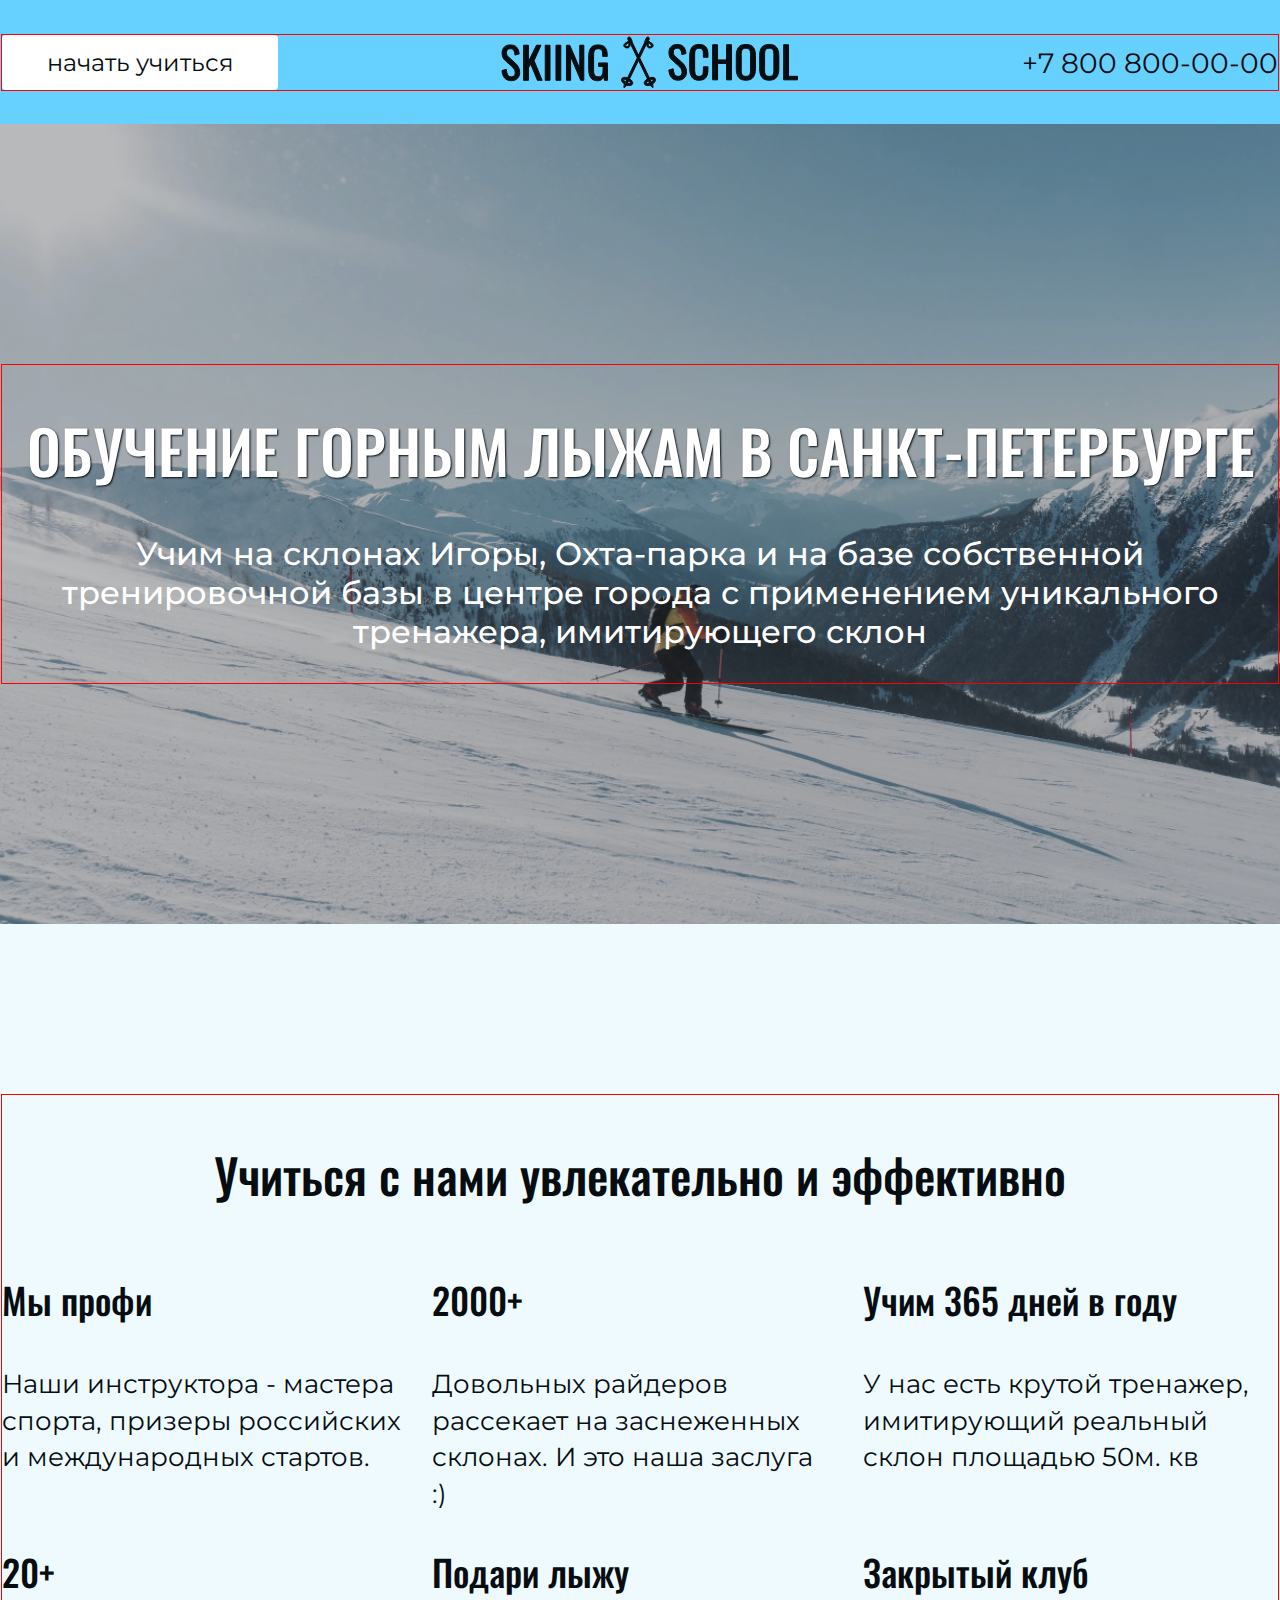
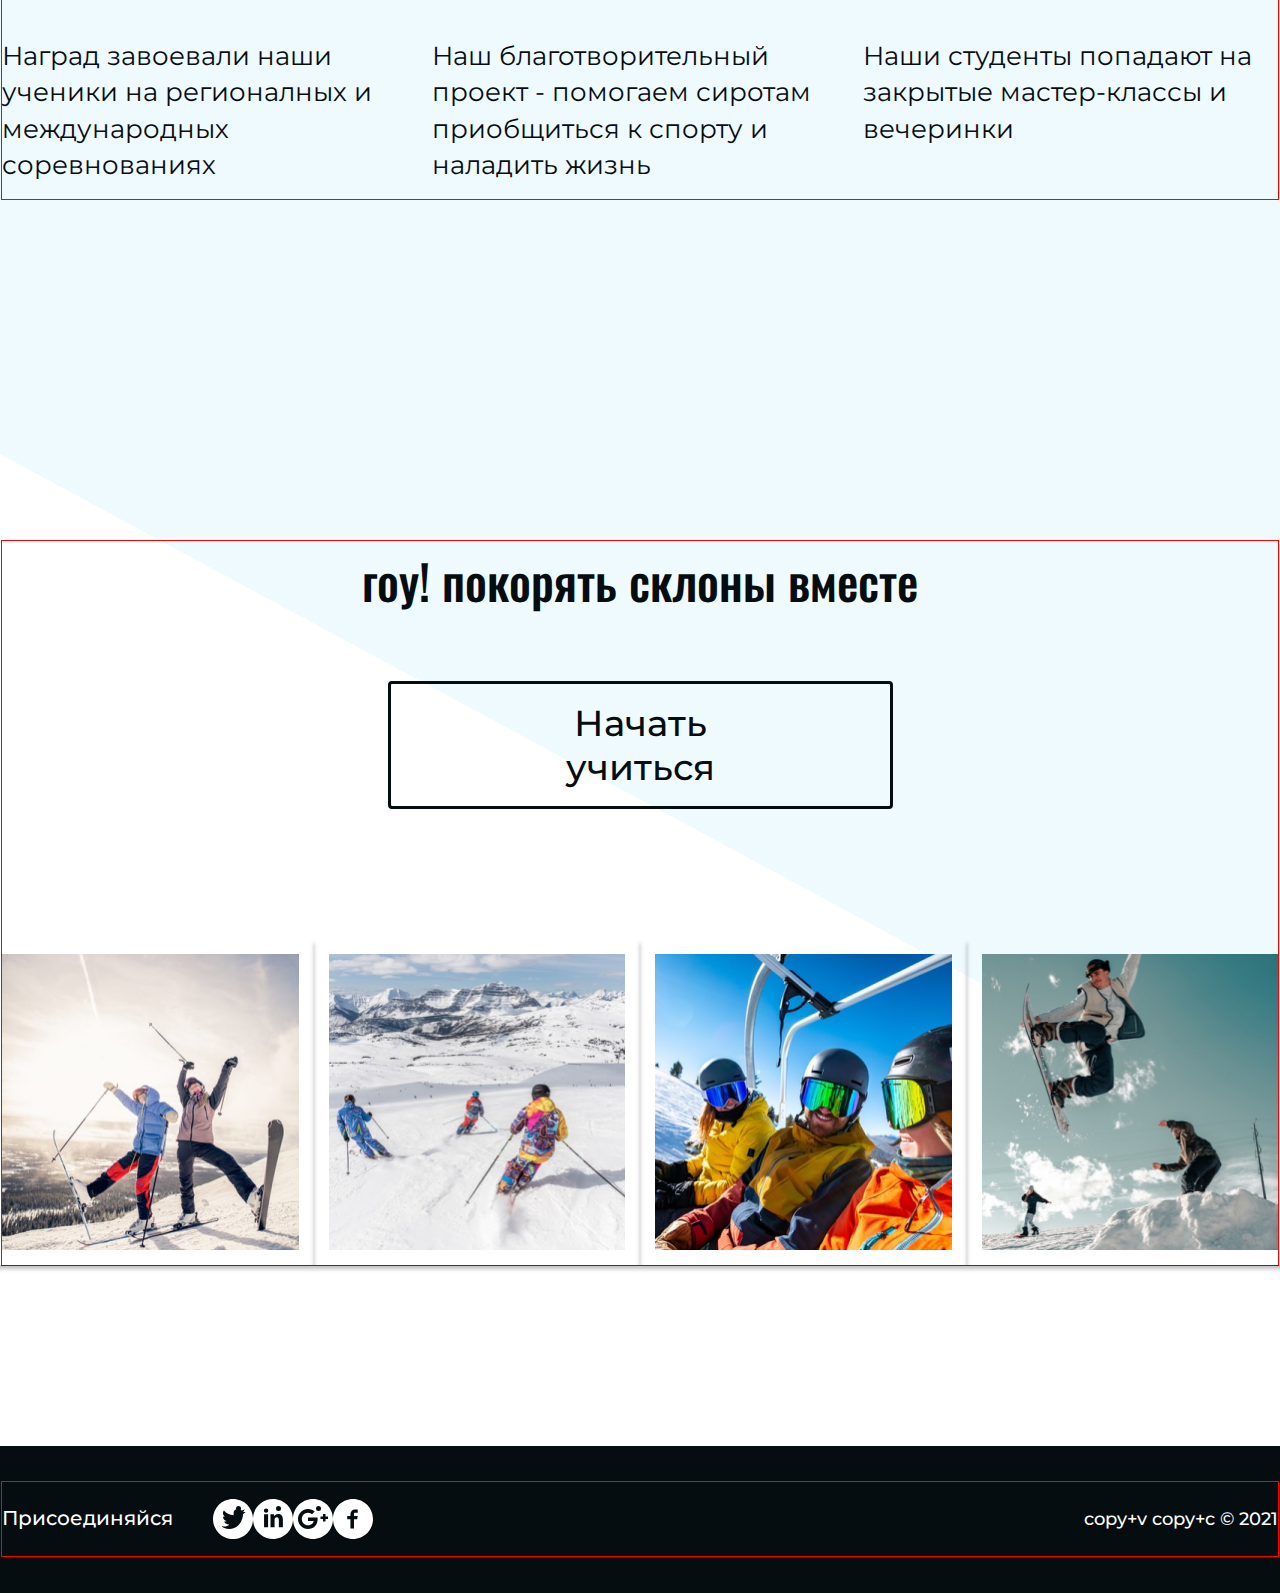
<file: index.html>
<!DOCTYPE html>
<html lang="ru">

<head>
  <meta charset="UTF-8">
  <meta http-equiv="X-UA-Compatible" content="IE=edge">
  <meta name="viewport" content="width=device-width, initial-scale=1.0">
  <title>Ski School Landing</title>
  <link rel="stylesheet" href="styles/style.css">
</head>

<body>
  <header class="header">
    <div class="container">
      <div class="header-wrap">
        <a href="#" class="btn">начать учиться</a>
        <a href="#" class="logo">
          <img src="/images/logo.svg" alt="логотип">
        </a>
        <a href="tel:+7#8008000000" class="phone-number">+7 800 800-00-00</a>
      </div>
    </div>

  </header>

  <main class="main">

    <section class="product">
      <div class="product-fade">
        <div class="container">
          <h1 class="product-title">Обучение горным лыжам в Санкт-Петербурге</h1>
          <p class="product-desc">Учим на склонах Игоры, Охта-парка и на базе собственной тренировочной базы в
            центре города с применением уникального тренажера, имитирующего склон</p>
        </div>
      </div>

    </section>


    <section class="benefits">
      <div class="container">
        <h2 class="benefits-title">Учиться с нами увлекательно и эффективно</h2>
        <div class="benefits-wrap">
          <div class="benefits-item">
            <div class="benefits-card">
              <h3 class="benefits-headline">Мы профи</h3>
              <p class="benefits-desc">Наши инструктора - мастера спорта, призеры российских и международных
                стартов.
              </p>
            </div>
          </div>
          <div class="benefits-item">
            <div class="benefits-card">
              <h3 class="benefits-headline">2000+</h3>
              <p class="benefits-desc">Довольных райдеров рассекает на заснеженных склонах. И это наша заслуга
                :)
              </p>
            </div>
          </div>
          <div class="benefits-item">
            <div class="benefits-card">
              <h3 class="benefits-headline">Учим 365 дней в году</h3>
              <p class="benefits-desc">У нас есть крутой тренажер, имитирующий реальный склон площадью 50м. кв
              </p>
            </div>
          </div>
          <div class="benefits-item">
            <div class="benefits-card">
              <h3 class="benefits-headline">20+</h3>
              <p class="benefits-desc">Наград завоевали наши ученики на регионалных и международных
                соревнованиях
              </p>
            </div>
          </div>
          <div class="benefits-item">
            <div class="benefits-card">
              <h3 class="benefits-headline">Подари лыжу</h3>
              <p class="benefits-desc">Наш благотворительный проект - помогаем сиротам приобщиться к спорту и
                наладить
                жизнь</p>
            </div>
          </div>
          <div class="benefits-item">
            <div class="benefits-card">
              <h3 class="benefits-headline">Закрытый клуб</h3>
              <p class="benefits-desc">Наши студенты попадают на закрытые мастер-классы и вечеринки</p>
            </div>
          </div>
        </div>
      </div>

    </section>

    <div class="lead">
      <div class="container">
        <h2 class="lead-title">гоу! покорять склоны вместе</h2>
        <div class="btn-wrap">
          <button class="btn btn-transparent">Начать учиться</button>
        </div>

        <div class="lead-photo">
          <div class="photo-card"><img src="/images/photo-lead1.jpg" alt="лыжники позируют" class="lead-pic"></div>
          <div class="photo-card"><img src="/images/photo-lead2.jpg" alt="спуск трех лыжников с горы" class="lead-pic">
          </div>
          <div class="photo-card"><img src="/images/photo-lead3.jpg" alt="лыжники на кресельном подъемнике"
              class="lead-pic"></div>
          <div class="photo-card"><img src="images/photo-lead4.jpg" alt="сноубордист выполняет трюк в сноу парке"
              class="lead-pic"></div>


        </div>
      </div>
    </div>

  </main>
  <footer class="footer">
    <div class="container">
      <div class="footer-wrap">
        <p class="cta">Присоединяйся</p>
        <ul class="social">
          <li class="social-item">
            <a href="#" style="background-image: url(/images/Twit.svg)" class="social-link" title="мы в Твиттер"></a>
          </li>
          <li class="social-item">
            <a href="#" style="background-image: url(/images/In.svg)" class="social-link" title="мы в In"></a>
          </li>
          <li class="social-item">
            <a href="#" style="background-image: url(/images/Google.svg)" class="social-link" title="мы в гугл"></a>
          </li>
          <li class="social-item">
            <a href="#" style="background-image: url(/images/Fb.svg)" class="social-link" title="мы в фэйсбук"></a>
          </li>
        </ul>
        <p class="copyright">copy+v copy+c © 2021</p>
      </div>

    </div>

  </footer>
</body>

</html>
</file>
<file: styles/style.css>
/* oswald-500 - latin_cyrillic */
@font-face {
  font-family: 'Oswald';
  font-style: normal;
  font-weight: 500;
  src: local(''),
    url('../fonts/oswald-v47-latin_cyrillic-500.woff2') format('woff2'),
    /* Chrome 26+, Opera 23+, Firefox 39+ */
    url('../fonts/oswald-v47-latin_cyrillic-500.woff') format('woff');
  /* Chrome 6+, Firefox 3.6+, IE 9+, Safari 5.1+ */
}

/* montserrat-regular - latin_cyrillic */
@font-face {
  font-family: 'Montserrat';
  font-style: normal;
  font-weight: 400;
  src: local(''),
    url('../fonts/montserrat-v23-latin_cyrillic-regular.woff2') format('woff2'),
    /* Chrome 26+, Opera 23+, Firefox 39+ */
    url('../fonts/montserrat-v23-latin_cyrillic-regular.woff') format('woff');
  /* Chrome 6+, Firefox 3.6+, IE 9+, Safari 5.1+ */
}

/* montserrat-500 - latin_cyrillic */
@font-face {
  font-family: 'Montserrat';
  font-style: normal;
  font-weight: 500;
  src: local(''),
    url('../fonts/montserrat-v23-latin_cyrillic-500.woff2') format('woff2'),
    /* Chrome 26+, Opera 23+, Firefox 39+ */
    url('../fonts/montserrat-v23-latin_cyrillic-500.woff') format('woff');
  /* Chrome 6+, Firefox 3.6+, IE 9+, Safari 5.1+ */
}


/* common */

* {
  box-sizing: border-box;
}

img {
display: block;
max-width: 100%;
}

body {
  font-family: "Montserrat", sans-serif;
  color: #060D10;
  margin: 0;
}

.container {
  width: 1278px;
  margin: 0 auto;
  border: 1px solid #f00;
}

/* header */
.header {
  background-color: #66D1FF;
  padding: 34px 0 33px 0;
}

.header-wrap {
  display: flex;
  justify-content: space-between;
  align-items: center;
}


.btn {
  display: inline-block;
  color: inherit;
  width: 276px;
  background: #FFFFFF;
  font-size: 24px;
  font-weight: 500px;
  line-height: 39px;
  text-align: center;
  text-decoration: none;
  cursor: pointer;
  border: 2px solid #FFFFFF;
  border-radius: 4px;
  padding: 6px 39px;
}

.btn-wrap {
  margin-top: 60px;
}

.btn-transparent {
  font-family: "Montserrat", sans-serif;
  display: inline-block;
  font-weight: 500;
  font-size: 36px;
  line-height: 44px;
  min-width: 505px;
  border: 3px solid #060D10;
  border-radius: 4px;
  padding: 17px 104px;
  background-color: transparent;
  margin-bottom: 130px;



}

/*.logo {} */

/*.icon-logo {
  display: block;
  width: 295.5px;
  height: 50.76px;
  background-image: url("../images/logo.svg");
  background-repeat: no-repeat;
  background-position: center;
  background-size: contain;
} */

.phone-number {
  color: inherit;
  font-family: "Montserrat", sans-serif;
  font-weight: 500px;
  font-size: 28px;
  line-height: 34px;
  text-decoration: none;
}

/* product */

.product {
  background-image: url("../images/product-photo.jpg");
  background-repeat: no-repeat;
  background-position: center 70%;
  background-size: cover;
  text-align: center;
}

.product-fade {
  padding: 240px 0;
  background-color:rgba(6, 13, 16, 0.25);
}

.product-title {
  font-family: "Oswald", sans-serif;
  color: #ffffff;
  text-shadow: #060D10;
  width: 1278px;
  font-weight: 500;
  font-size: 60px;
  line-height: 89px;
  text-shadow: 1px 1px 2px #060D10;
  text-transform: uppercase
}

.product-desc {
  font-family: "Montserrat", sans-serif;
  color: #ffffff;
  font-weight: 500;
  line-height: 39px;
  font-size: 32px;
}

/* benefits */

.benefits {
  padding: 170px 0;
  background-color: rgba(102, 209, 255, 10%);
}

.benefits-title {
  font-family: "Oswald", sans-serif;
  font-weight: 500;
  line-height: 167%;
  font-size: 48px;
  text-align: center;
}

.benefits-wrap {
  flex-wrap: wrap;
  display: flex;
  margin-left: -15px
}

.benefits-item {
  width: 33.33%;
  padding: 15px;
  }


.benefits-headline {
  font-family: "Oswald", sans-serif;
  font-weight: 500;
  line-height: 167%;
  font-size: 36px;
  margin-top: 0;
}

.benefits-desc {
  font-family: "Montserrat", sans-serif;
  font-weight: 400;
  line-height: 140%;
  font-size: 26px;
  margin-bottom: 0;
}


/* lead */
.lead {
  padding: 170px 0 180px 0;
  background: linear-gradient(208.35deg, rgba(102, 209, 255, 10%) 43.85%, rgba(196, 196, 196, 0) 43.86%);
  text-align: center;
}

.lead-title {
  font-family: "Oswald", sans-serif;
  color: #060D10;
  font-size: 48px;
  font-weight: 500;
  line-height: 167%;
  font-size: 48px;
  text-align: center;
  margin-top: 0;
  margin-bottom: 0;
}

.lead-photo {
  display: flex;
  justify-content: center;
  margin-left: -15px;
  margin-right: -15px;
}


.photo-card {
flex-basis: 25%;
padding: 15px;
box-shadow: 0px 4px 4px 0px rgba(0, 0, 0, 0.25);
}

/* footer */
.footer {
  background-color: #060D10;
  padding: 35px 0 36px 0;
  display: flex;
  align-items: center;
}

.footer-wrap {
  display: flex;
  flex-wrap: nowrap;
  justify-content: flex-start;
  align-items: center;

}


.cta {
  font-family: "Montserrat", sans-serif;
  color: #ffffff;
  width: 171px;
  font-weight: 500;
  line-height: 167%;
  font-size: 20px;

}

.social {
  display: flex;
  justify-content: space-between;
}

.copyright {
  font-family: "Montserrat", sans-serif;
  color: #ffffff;
  font-weight: 500;
  line-height: 22px;
  font-size: 18px;
  margin-left: auto;

}

.social-link {
  display: block;
  width: 40px;
  height: 40px;
  background-repeat: no-repeat;
  background-size: contain;
}
</file>
